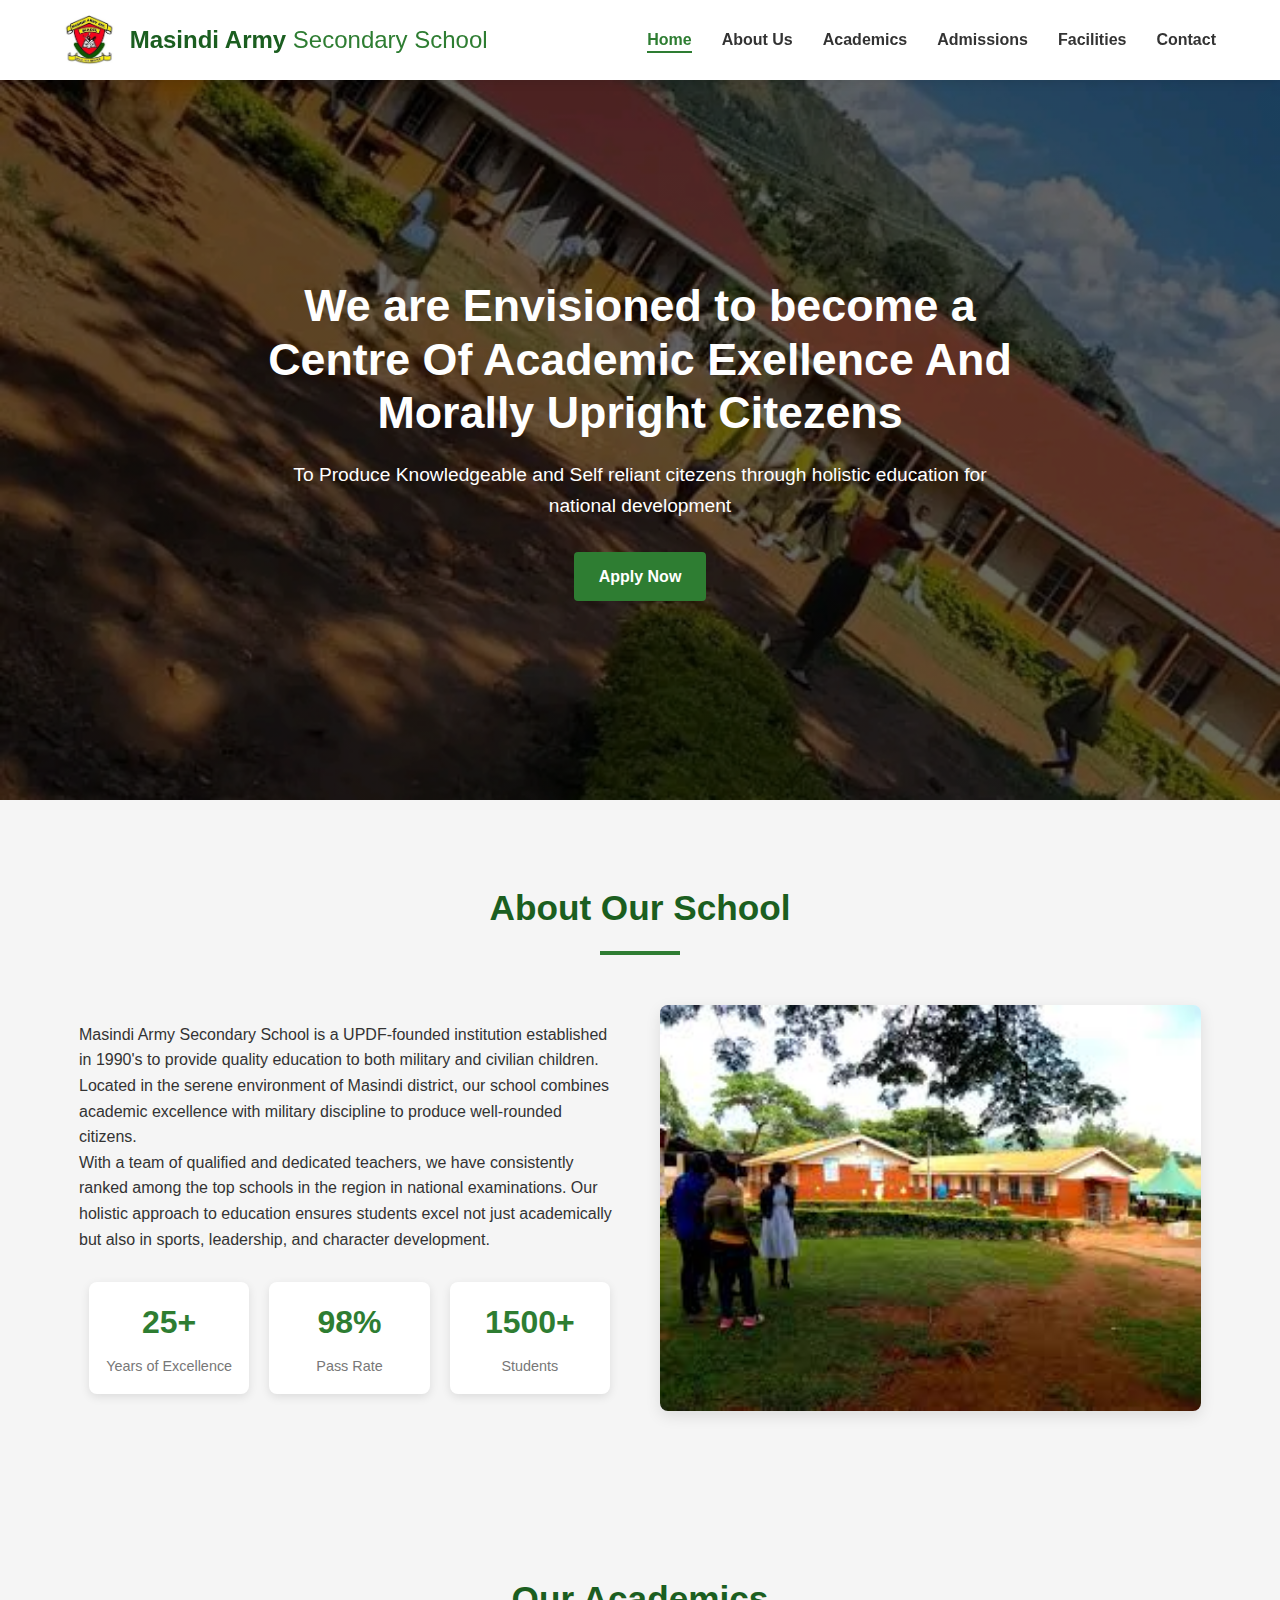
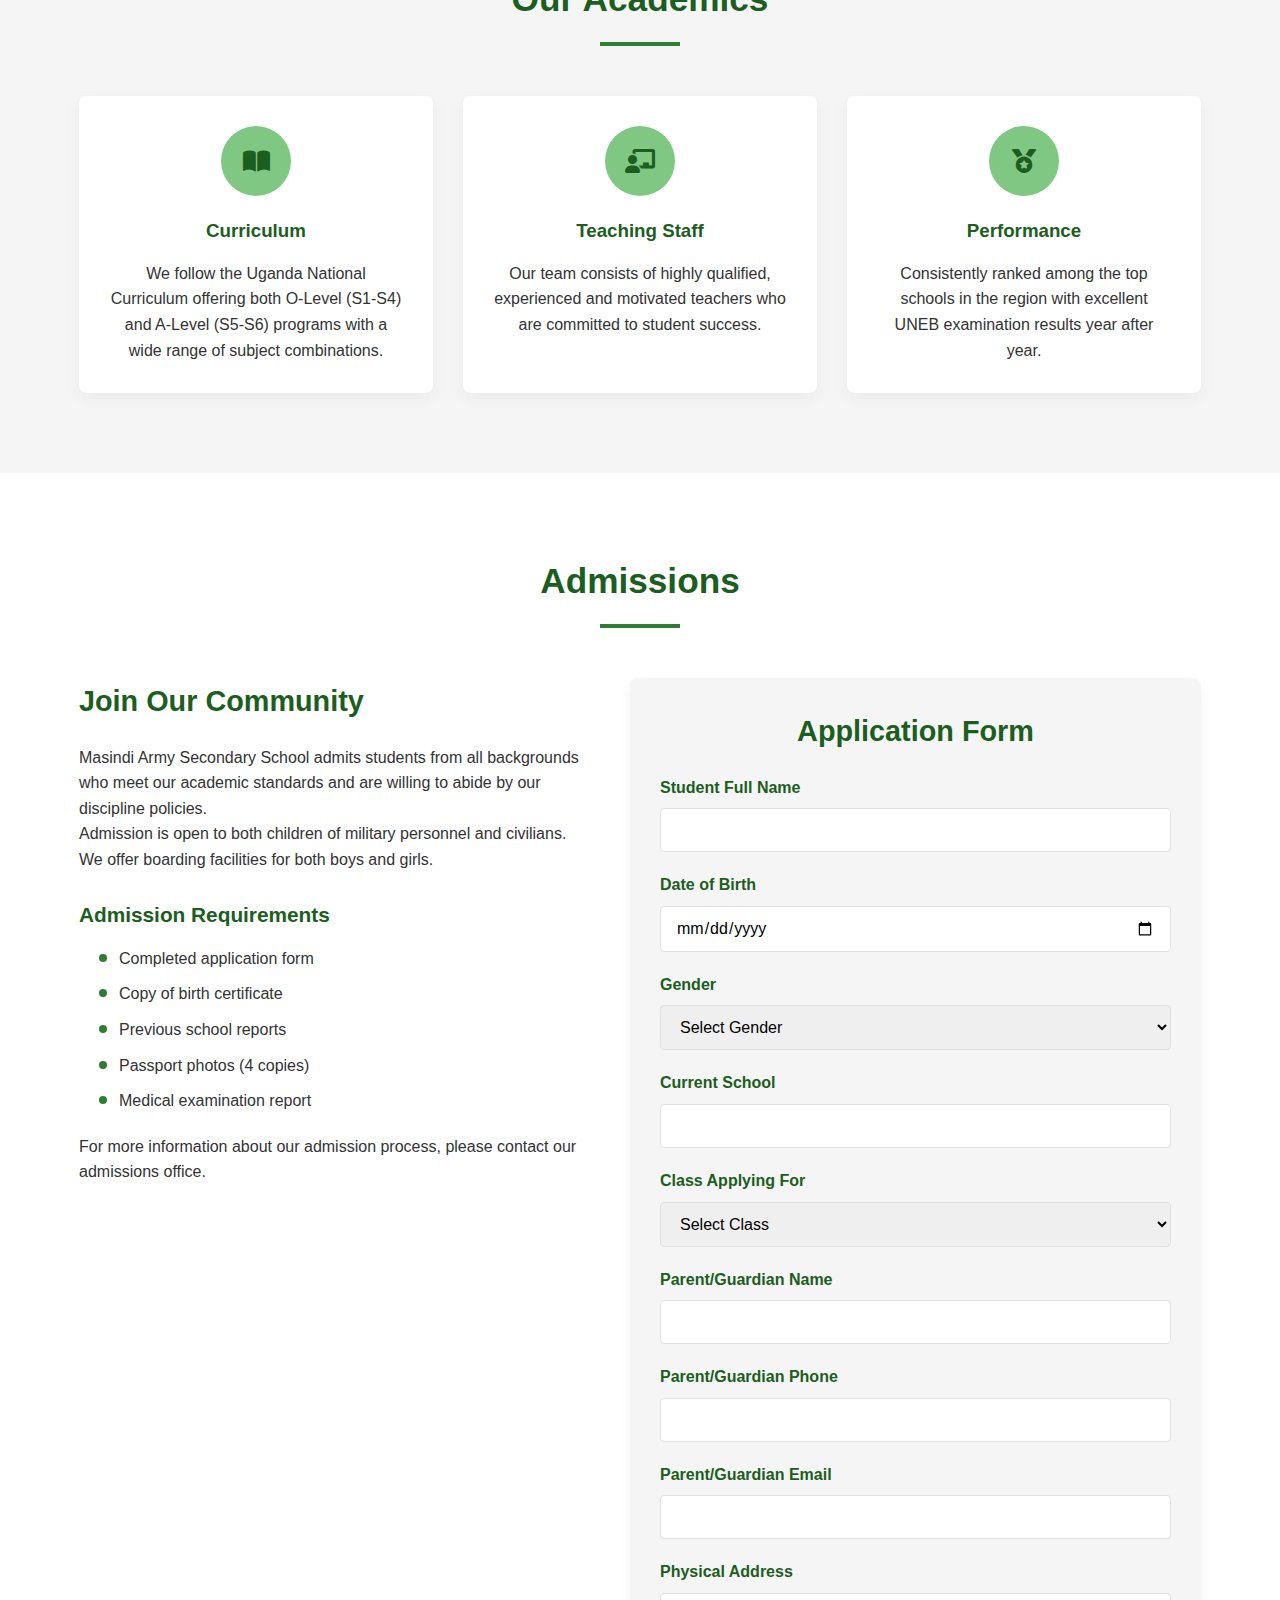
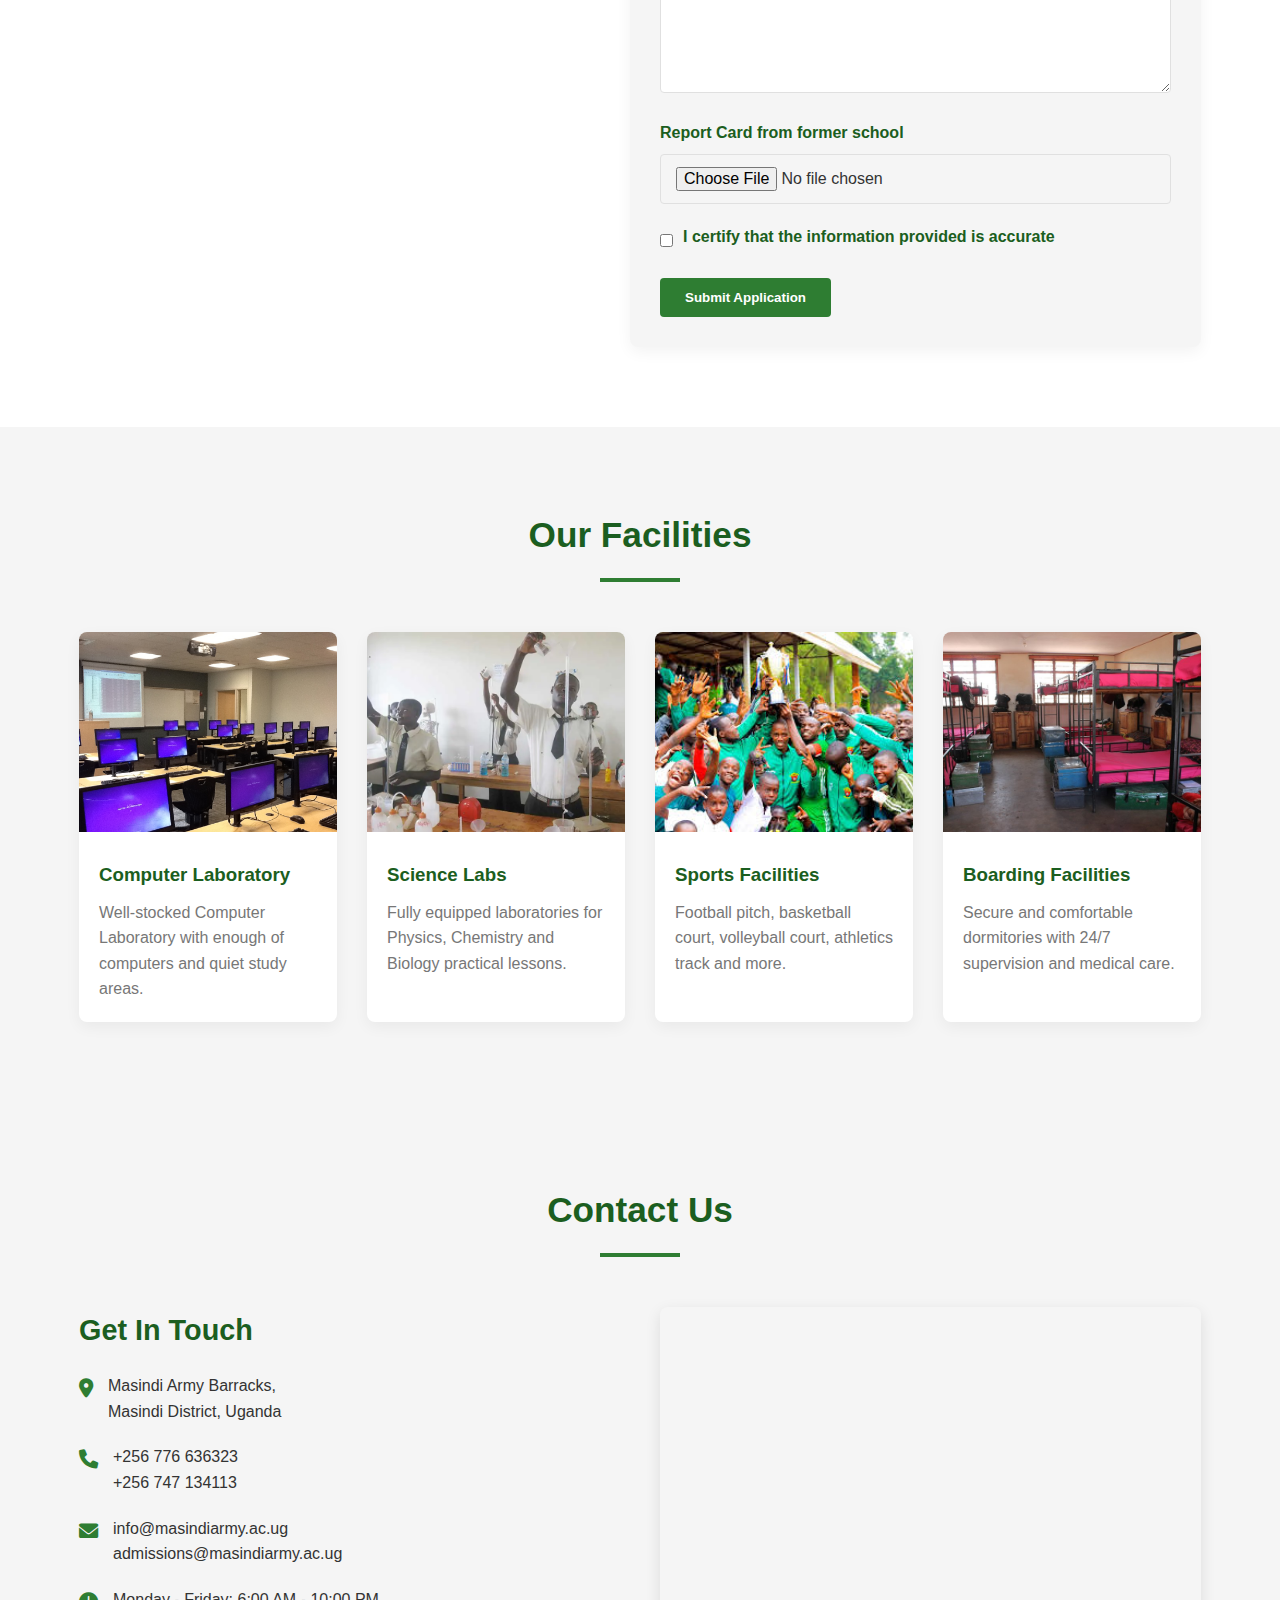
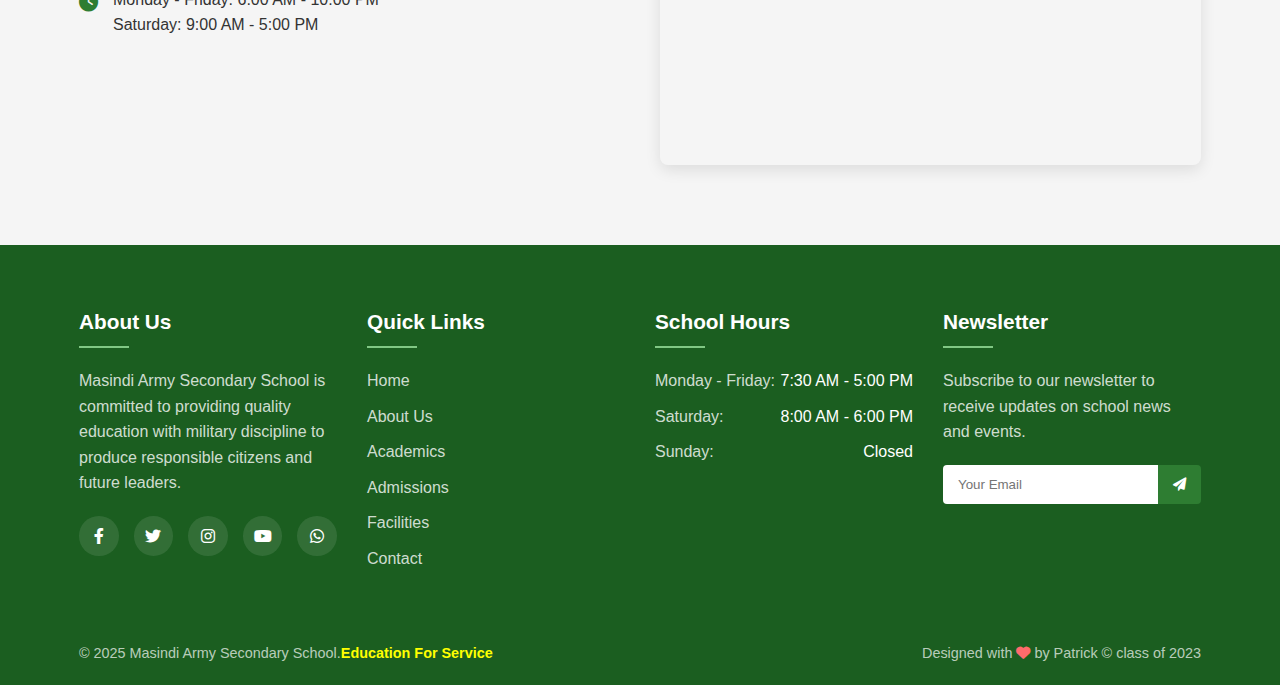
<file: index.html>
<!DOCTYPE html>
<html lang="en">
<head>
    <meta charset="UTF-8">
    <meta name="viewport" content="width=device-width, initial-scale=1.0">
    <title>Masindi Army Secondary School</title>
    <link rel="stylesheet" href="style.css">
    <link rel="stylesheet" href="https://cdnjs.cloudflare.com/ajax/libs/font-awesome/6.0.0-beta3/css/all.min.css">
<link rel="icon" type="image" href="logo.jpg">
</head>
<body>
    
        <nav>
            <div class="container">
                <div class="logo">
                    <img src="images/logo.jpg" alt="Masindi Army Secondary School Logo">
                    <h1>Masindi Army <span>Secondary School</span></h1>
                </div>
                <div class="menu-toggle" id="mobile-menu">                  
<span class="bar"></span>
<span class="bar"></span>                 
<span class="bar"></span>
  </div>
                <ul class="nav-list">
                    <li><a href="#" class="active">Home</a></li>
                    <li><a href="#about">About Us</a></li>
                    <li><a href="#academics">Academics</a></li>
                    <li><a href="#admissions">Admissions</a></li>
                    <li><a href="#facilities">Facilities</a></li>
                    <li><a href="#contact">Contact</a></li>
                </ul>
            </div>
        </nav>
    </header>

    <section class="hero">
        <div class="hero-content">
            <h2>We are Envisioned to become a Centre Of Academic Exellence And Morally Upright Citezens </h2>
            <p>To Produce Knowledgeable and Self reliant citezens through holistic education for national development</p>
            <a href="#admissions" class="btn">Apply Now</a>
        </div>
    </section>

    <section id="about" class="section about">
        <div class="container">
            <h2 class="section-title">About Our School</h2>
            <div class="about-content">
                <div class="about-text">
                    <p>Masindi Army Secondary School is a UPDF-founded institution established in 1990's to provide quality education to both military and civilian children. Located in the serene environment of Masindi district, our school combines academic excellence with military discipline to produce well-rounded citizens.</p>
                    <p>With a team of qualified and dedicated teachers, we have consistently ranked among the top schools in the region in national examinations. Our holistic approach to education ensures students excel not just academically but also in sports, leadership, and character development.</p>
                    <div class="stats">
                        <div class="stat-item">
                            <span class="number">25+</span>
                            <span class="label">Years of Excellence</span>
                        </div>
                        <div class="stat-item">
                            <span class="number">98%</span>
                            <span class="label">Pass Rate</span>
                        </div>
                        <div class="stat-item">
                            <span class="number">1500+</span>
                            <span class="label">Students</span>
                        </div>
                    </div>
                </div>
                <div class="about-image">
                    <img src="images/admin block.jpeg" alt="Masindi Army Secondary School Building">
                </div>
            </div>
        </div>
    </section>

    <section id="academics" class="section academics">
        <div class="container">
            <h2 class="section-title">Our Academics</h2>
            <div class="academics-grid">
                <div class="academic-card">
                    <div class="icon">
                        <i class="fas fa-book-open"></i>
                    </div>
                    <h3>Curriculum</h3>
                    <p>We follow the Uganda National Curriculum offering both O-Level (S1-S4) and A-Level (S5-S6) programs with a wide range of subject combinations.</p>
                </div>
                <div class="academic-card">
                    <div class="icon">
                        <i class="fas fa-chalkboard-teacher"></i>
                    </div>
                    <h3>Teaching Staff</h3>
                    <p>Our team consists of highly qualified, experienced and motivated teachers who are committed to student success.</p>
                </div>
                <div class="academic-card">
                    <div class="icon">
                        <i class="fas fa-medal"></i>
                    </div>
                    <h3>Performance</h3>
                    <p>Consistently ranked among the top schools in the region with excellent UNEB examination results year after year.</p>
                </div>
            </div>
        </div>
    </section>

    <section id="admissions" class="section admissions">
        <div class="container">
            <h2 class="section-title">Admissions</h2>
            <div class="admissions-content">
                <div class="admissions-info">
                    <h3>Join Our Community</h3>
                    <p>Masindi Army Secondary School admits students from all backgrounds who meet our academic standards and are willing to abide by our discipline policies.</p>
                    <p>Admission is open to both children of military personnel and civilians. We offer boarding facilities for both boys and girls.</p>
                    <h4>Admission Requirements</h4>
                    <ul>
                        <li>Completed application form</li>
                        <li>Copy of birth certificate</li>
                        <li>Previous school reports</li>
                        <li>Passport photos (4 copies)</li>
                        <li>Medical examination report</li>
                    </ul>
                    <p>For more information about our admission process, please contact our admissions office.</p>
                </div>
                <div class="application-form">
                    <h3>Application Form</h3>
                    <form id="student-application">
                        <div class="form-group">
                            <label for="student-name">Student Full Name</label>
                            <input type="text" id="student-name" name="student-name" required>
                        </div>
                        <div class="form-group">
                            <label for="dob">Date of Birth</label>
                            <input type="date" id="dob" name="dob" required>
                        </div>
                        <div class="form-group">
                            <label for="gender">Gender</label>
                            <select id="gender" name="gender" required>
                                <option value="">Select Gender</option>
                                <option value="male">Male</option>
                                <option value="female">Female</option>
                            </select>
                        </div>
                        <div class="form-group">
                            <label for="current-school">Current School</label>
                            <input type="text" id="current-school" name="current-school" required>
                        </div>
                        <div class="form-group">
                            <label for="class-applying">Class Applying For</label>
                            <select id="class-applying" name="class-applying" required>
                                <option value="">Select Class</option>
                                <option value="s1">Senior 1</option>
                                <option value="s2">Senior 2</option>
                                <option value="s3">Senior 3</option>
                                <option value="s4">Senior 4</option>
                                <option value="s5">Senior 5</option>
                                <option value="s6">Senior 6</option>
                            </select>
                        </div>
                        <div class="form-group">
                            <label for="parent-name">Parent/Guardian Name</label>
                            <input type="text" id="parent-name" name="parent-name" required>
                        </div>
                        <div class="form-group">
                            <label for="parent-phone">Parent/Guardian Phone</label>
                            <input type="tel" id="parent-phone" name="parent-phone" required>
                        </div>
                        <div class="form-group">
                            <label for="parent-email">Parent/Guardian Email</label>
                            <input type="email" id="parent-email" name="parent-email">
                        </div>
                        <div class="form-group">
                            <label for="address">Physical Address</label>
                            <textarea id="address" name="address" rows="3" required></textarea>
                        </div>
<div class="form-group">
  <label>Report Card from former school</label>
  <input type="file" accept=".pdf,.doc,.docx,.JPEG,.PNG,.WebP.,.TIFF" required>
</div>
                        <div class="form-group checkbox">
                            <input type="checkbox" id="agree" name="agree" required>
                            <label for="agree">I certify that the information provided is accurate</label>
                        </div>
                        <button type="submit" class="btn">Submit Application</button>
                    </form>
                </div>
            </div>
        </div>
    </section>

    <section id="facilities" class="section facilities">
        <div class="container">
            <h2 class="section-title">Our Facilities</h2>
            <div class="facilities-grid">
                <div class="facility-card">
                    <img src="images/computer lab.jpeg" alt="School Library">
                    <h3>Computer Laboratory</h3>
                    <p>Well-stocked Computer Laboratory with enough of computers and quiet study areas.</p>
                </div>
                <div class="facility-card">
                    <img src="images/laboratory.webp" alt="Science Laboratory">
                    <h3>Science Labs</h3>
                    <p>Fully equipped laboratories for Physics, Chemistry and Biology practical lessons.</p>
                </div>
                <div class="facility-card">
                    <img src="images/sports.jpg" alt="Sports Facilities">
                    <h3>Sports Facilities</h3>
                    <p>Football pitch, basketball court, volleyball court, athletics track and more.</p>
                </div>
                <div class="facility-card">
                    <img src="images/dormetry.jpg" alt="Dormitories">
                    <h3>Boarding Facilities</h3>
                    <p>Secure and comfortable dormitories with 24/7 supervision and medical care.</p>
                </div>
            </div>
        </div>
    </section>

    <section id="contact" class="section contact">
        <div class="container">
            <h2 class="section-title">Contact Us</h2>
            <div class="contact-content">
                <div class="contact-info">
                    <h3>Get In Touch</h3>
                    <div class="contact-item">
                        <i class="fas fa-map-marker-alt"></i>
                        <p>Masindi Army Barracks,<br>Masindi District, Uganda</p>
                    </div>
                    <div class="contact-item">
                        <i class="fas fa-phone"></i>
                        <p>+256 776 636323<br>+256 747 134113</p>
                    </div>
                    <div class="contact-item">
                        <i class="fas fa-envelope"></i>
                        <p>info@masindiarmy.ac.ug<br>admissions@masindiarmy.ac.ug</p>
                    </div>
                    <div class="contact-item">
                        <i class="fas fa-clock"></i>
                        <p>Monday - Friday: 6:00 AM - 10:00 PM<br>Saturday: 9:00 AM - 5:00 PM</p>
                    </div>
                </div>
                <div class="contact-map">
                    <iframe src="https://www.google.com/maps/embed?pb=!1m18!1m12!1m3!1d3989.647585873735!2d31.71500031475395!3d1.6741982987294806!2m3!1f0!2f0!3f0!3m2!1i1024!2i768!4f13.1!3m3!1m2!1s0x1771cf3d8a1a2a5d%3A0x5a7c5d7b8e5d5b8e!2sMasindi%20Army%20Secondary%20School!5e0!3m2!1sen!2sug!4v1620000000000!5m2!1sen!2sug" width="100%" height="450" style="border:0;" allowfullscreen="" loading="lazy"></iframe>
                </div>
            </div>
        </div>
    </section>

    <footer>
        <div class="container">
            <div class="footer-grid">
                <div class="footer-col">
                    <h3>About Us</h3>
                    <p>Masindi Army Secondary School is committed to providing quality education with military discipline to produce responsible citizens and future leaders.</p>
                    <div class="footer-social">
                        <a href="https://facebook.com/masindiarmyss"><i class="fab fa-facebook-f"></i></a>
                        <a href="#"><i class="fab fa-twitter"></i></a>
                        <a href="#"><i class="fab fa-instagram"></i></a>
                        <a href="#"><i class="fab fa-youtube"></i></a>
                        <a href="https://wa.link/n4mncv"><i class="fab fa-whatsapp"></i></a>
                    </div>
                </div>
                <div class="footer-col">
                    <h3>Quick Links</h3>
                    <ul>
                        <li><a href="#">Home</a></li>
                        <li><a href="#about">About Us</a></li>
                        <li><a href="#academics">Academics</a></li>
                        <li><a href="#admissions">Admissions</a></li>
                        <li><a href="#facilities">Facilities</a></li>
                        <li><a href="#contact">Contact</a></li>
                    </ul>
                </div>
                <div class="footer-col">
                    <h3>School Hours</h3>
                    <ul class="hours">
                        <li>Monday - Friday: <span>7:30 AM - 5:00 PM</span></li>
                        <li>Saturday: <span>8:00 AM - 6:00 PM</span></li>
                        <li>Sunday: <span>Closed</span></li>
                    </ul>
                </div>
                <div class="footer-col">
                    <h3>Newsletter</h3>
                    <p>Subscribe to our newsletter to receive updates on school news and events.</p>
                    <form class="newsletter-form">
                        <input type="email" placeholder="Your Email" required>
                        <button type="submit"><i class="fas fa-paper-plane"></i></button>
                    </form>
                </div>
            </div>
        </div>
        <div class="copyright">
            <div class="container">
                <p>&copy; 2025 Masindi Army Secondary School.<span>Education For Service</span></p>
                <p>Designed with <i class="fas fa-heart"></i> by Patrick &copy; class of 2023</p>
            </div>
        </div>
    </footer>

    <script>
        // Mobile menu toggle
        document.getElementById('mobile-menu').addEventListener('click', function() {
            document.querySelector('.nav-list').classList.toggle('active');
        });

        // Smooth scrolling for anchor links
        document.querySelectorAll('a[href^="#"]').forEach(anchor => {
            anchor.addEventListener('click', function (e) {
                e.preventDefault();
                document.querySelector(this.getAttribute('href')).scrollIntoView({
                    behavior: 'smooth'
                });
            });
        });

        // Form submission
        document.getElementById('student-application').addEventListener('submit', function(e) {
            e.preventDefault();
            alert('Thank you for your application! We will contact you soon.');
            this.reset();
        });
    </script>
<script>

		var sidemenu = document.getElementById("sidemenu")

		function openmenu(){
			sidemenu.style.right = "0";
		}
		function closemenu(){
			sidemenu.style.right = "-200px";
		}

	</script>

</body>
</html>
</file>
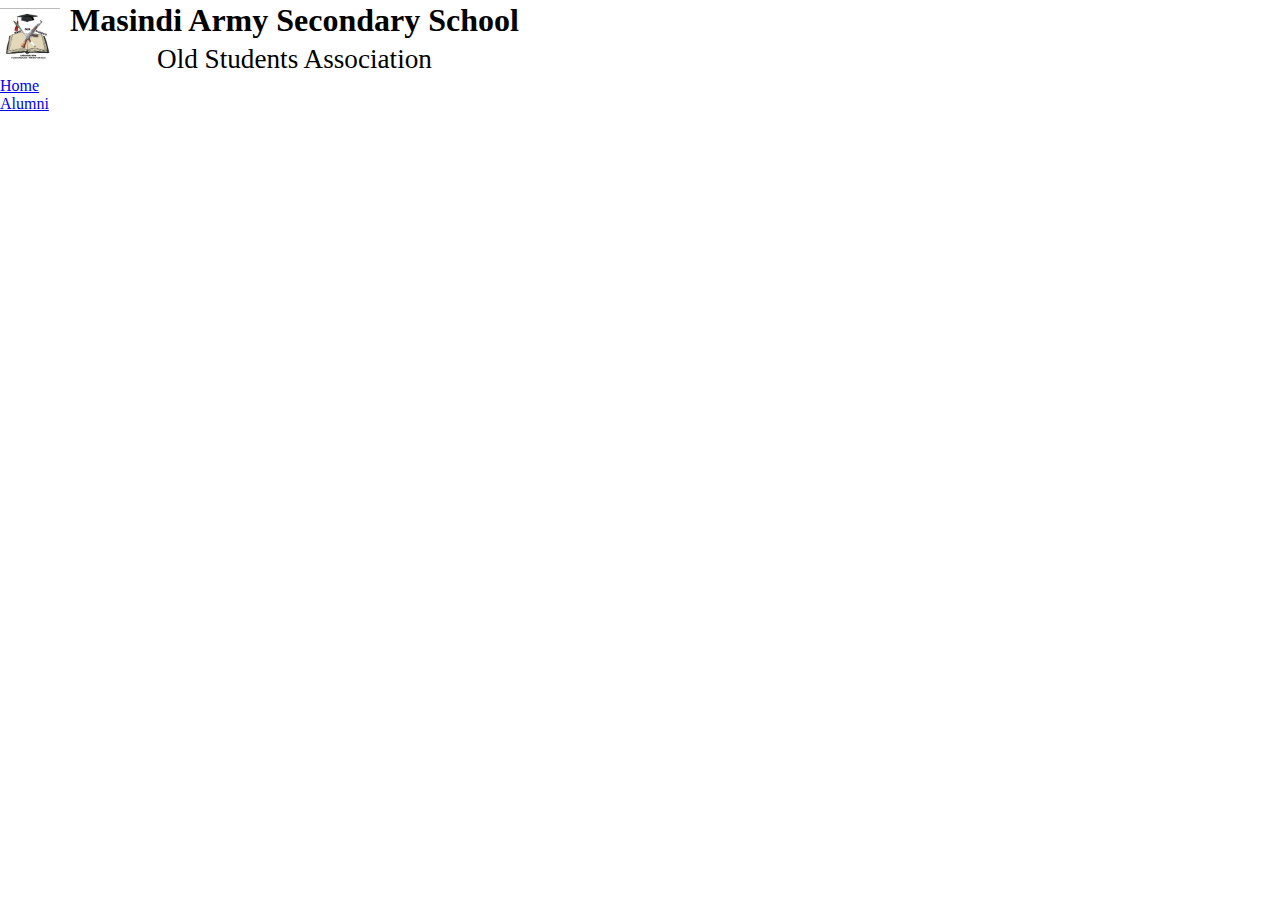
<file: alumni.html>
<!DOCTYPE html>
<html lang="en">
<head>
    <meta charset="UTF-8">
    <meta name="viewport" content="width=device-width, initial-scale=1.0">
    <title>Masindi Army SS – Old Students Association</title>

    <link rel="icon" type="image" href="images/massosa.jpg">

    <!-- FontAwesome -->
    <link rel="stylesheet" href="https://cdnjs.cloudflare.com/ajax/libs/font-awesome/6.0.0-beta3/css/all.min.css">

    <style>
        /* Basic reset */
        * {
            box-sizing: border-box;
            margin: 0;
            padding: 0;
        }

        /* NAV LOGO & HEADING */
        .logo {
            display: flex;
            align-items: center;
            gap: 10px;
        }

        .logo img {
            width: 60px;
            height: auto;
        }

        /* Responsive MASSOSA heading */
        .h1-massosa {
            font-size: clamp(1.1rem, 4vw, 2rem);
            line-height: 1.3;
            text-align: center;
            word-wrap: break-word;
        }

        .h1-massosa span {
            display: block;
            font-size: 0.85em;
            font-weight: normal;
        }

        /* Mobile adjustments */
        @media (max-width: 600px) {
            .logo {
                flex-direction: column;
                text-align: center;
            }
        }
    </style>
</head>

<body>

    <!-- NAVIGATION BAR -->
    <nav>
        <div class="container">
            <div class="logo">
                <img src="images/massosa.jpg" alt="School Logo">
                <h1 class="h1-massosa">
                    Masindi Army Secondary School
                    <span>Old Students Association</span>
                </h1>
            </div>

            <div class="menu-toggle" id="mobile-menu">
                <span class="bar"></span>
                <span class="bar"></span>
                <span class="bar"></span>
            </div>

            <ul class="nav-list">
                <li><a href="index.htmlf" class="active">Home</a></li>
                <li><a href="alumni.html" class="active">Alumni</a></li>
            </ul>
        </div>
    </nav>

    <script>
        document.getElementById('mobile-menu').addEventListener('click', function() {
            document.querySelector('.nav-list').classList.toggle('active');
        });
    </script>

</body>
</html>
</file>
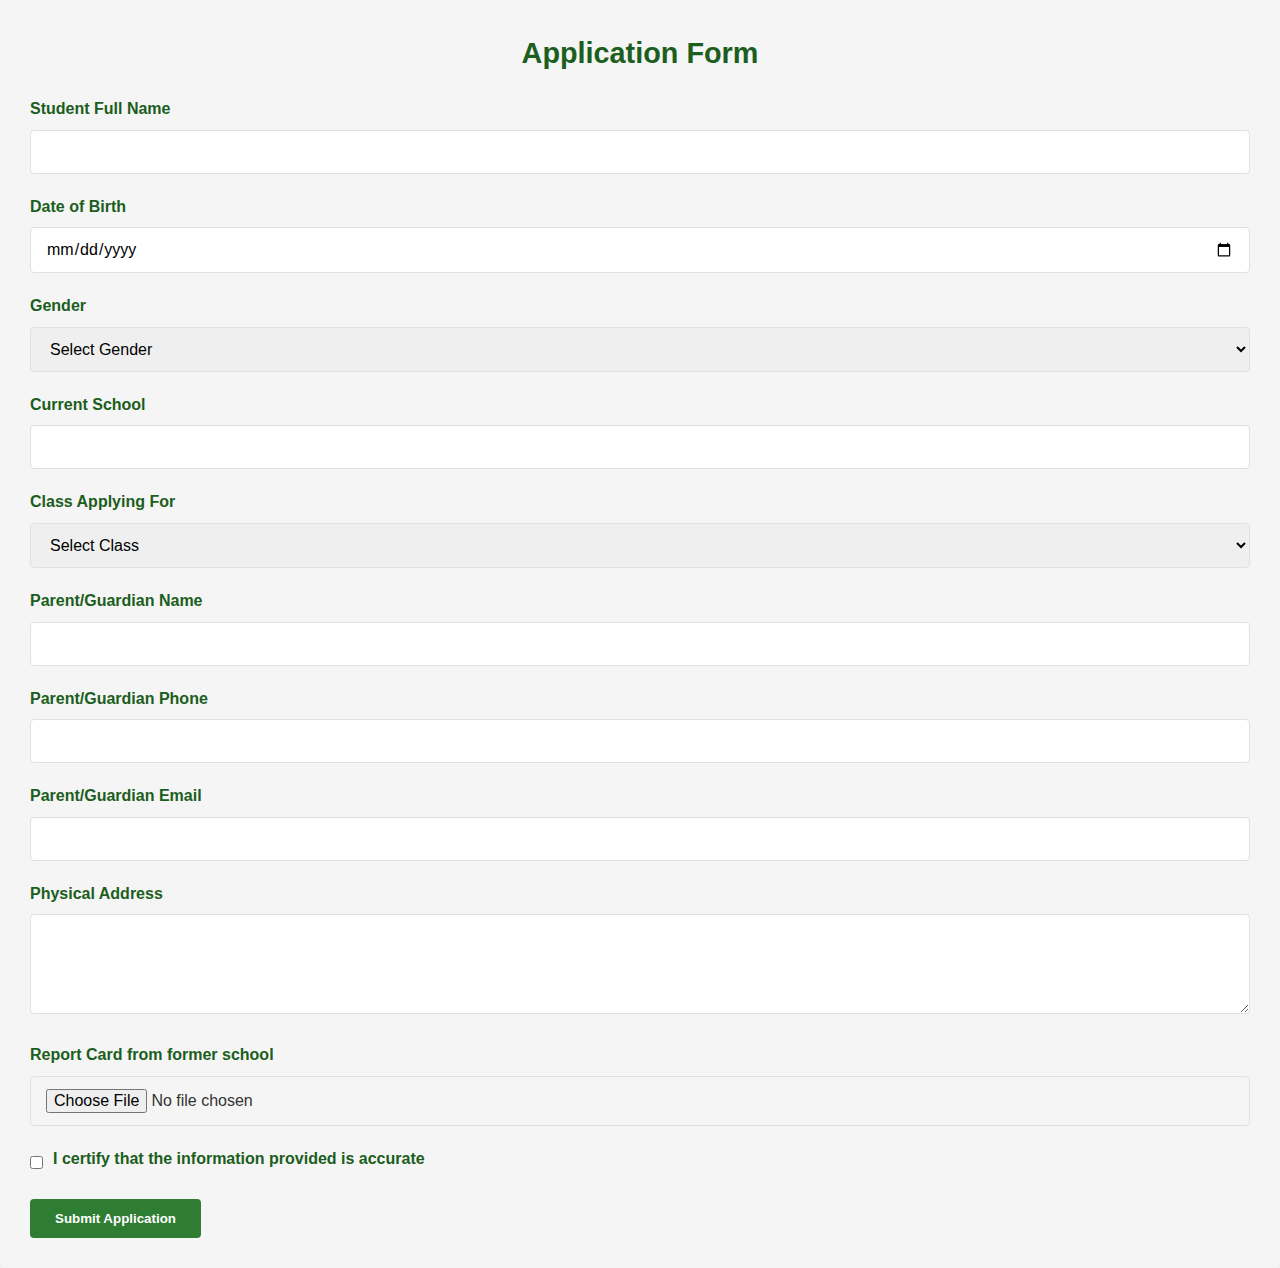
<file: Application_form.html>
<!DOCTYPE html>
<html lang="en">
<head>
    <meta charset="UTF-8">
    <meta name="viewport" content="width=device-width, initial-scale=1.0">
    <title>Application Form</title>
    <link rel="stylesheet" href="style.css">
      <link rel="icon" type="image" href="images/logo.jpg">
</head>
<body>  
     <form action="Application_form.php" method="POST">
              <div class="application-form">
                    <h3>Application Form</h3>
                        <div class="form-group">
                            <label for="student-name">Student Full Name</label>
                            <input type="text" name="Student_Full_Name" required>
                        </div>
                        <div class="form-group">
                            <label for="dob">Date of Birth</label>
                            <input type="date"  name="Date_of_Birth" required>
                        </div>
                        <div class="form-group">
                            <label for="gender">Gender</label>
                            <select  name="Gender" required>
                                <option value="">Select Gender</option>
                                <option value="male">Male</option>
                                <option value="female">Female</option>
                            </select>
                        </div>
                        <div class="form-group">
                            <label for="current-school">Current School</label>
                            <input type="text"  name="Current_School" required>
                        </div>
                        <div class="form-group">
                            <label for="class-applying">Class Applying For</label>
                            <select  name="Class_Applying_For" required>
                                <option value="">Select Class</option>
                                <option value="s1">Senior 1</option>
                                <option value="s2">Senior 2</option>
                                <option value="s3">Senior 3</option>
                                <option value="s4">Senior 4</option>
                                <option value="s5">Senior 5</option>
                                <option value="s6">Senior 6</option>
                            </select>
                        </div>
                        <div class="form-group">
                            <label for="parent-name">Parent/Guardian Name</label>
                            <input type="text" name="Parent_Guardian_Name" required>
                        </div>
                        <div class="form-group">
                            <label for="parent-phone">Parent/Guardian Phone</label>
                            <input type="tel"  name="Parent_Guardian_Phone" required>
                        </div>
                        <div class="form-group">
                            <label for="parent-email">Parent/Guardian Email</label>
                            <input type="email"  name="Parent_Guardian_Email">
                        </div>
                        <div class="form-group">
                            <label for="address">Physical Address</label>
                            <textarea  name="Physical_Address" rows="3" required></textarea>
                        </div>
                        <div class="form-group">
                        <label>Report Card from former school</label>
                         <input type="file" accept=".pdf,.doc,.docx,.JPEG,.PNG,.WebP.,.TIFF,.jpg" required name="Report_Card_from_former_school">
                        </div>
                        <div class="form-group checkbox">
                            <input type="checkbox" name="Agree" required>
                            <label for="agree">I certify that the information provided is accurate</label>
                        </div>
                        <input type="submit" class="btn" value="Submit Application" name="submit">
                </div>
    </form>
</body>
</html>
</file>
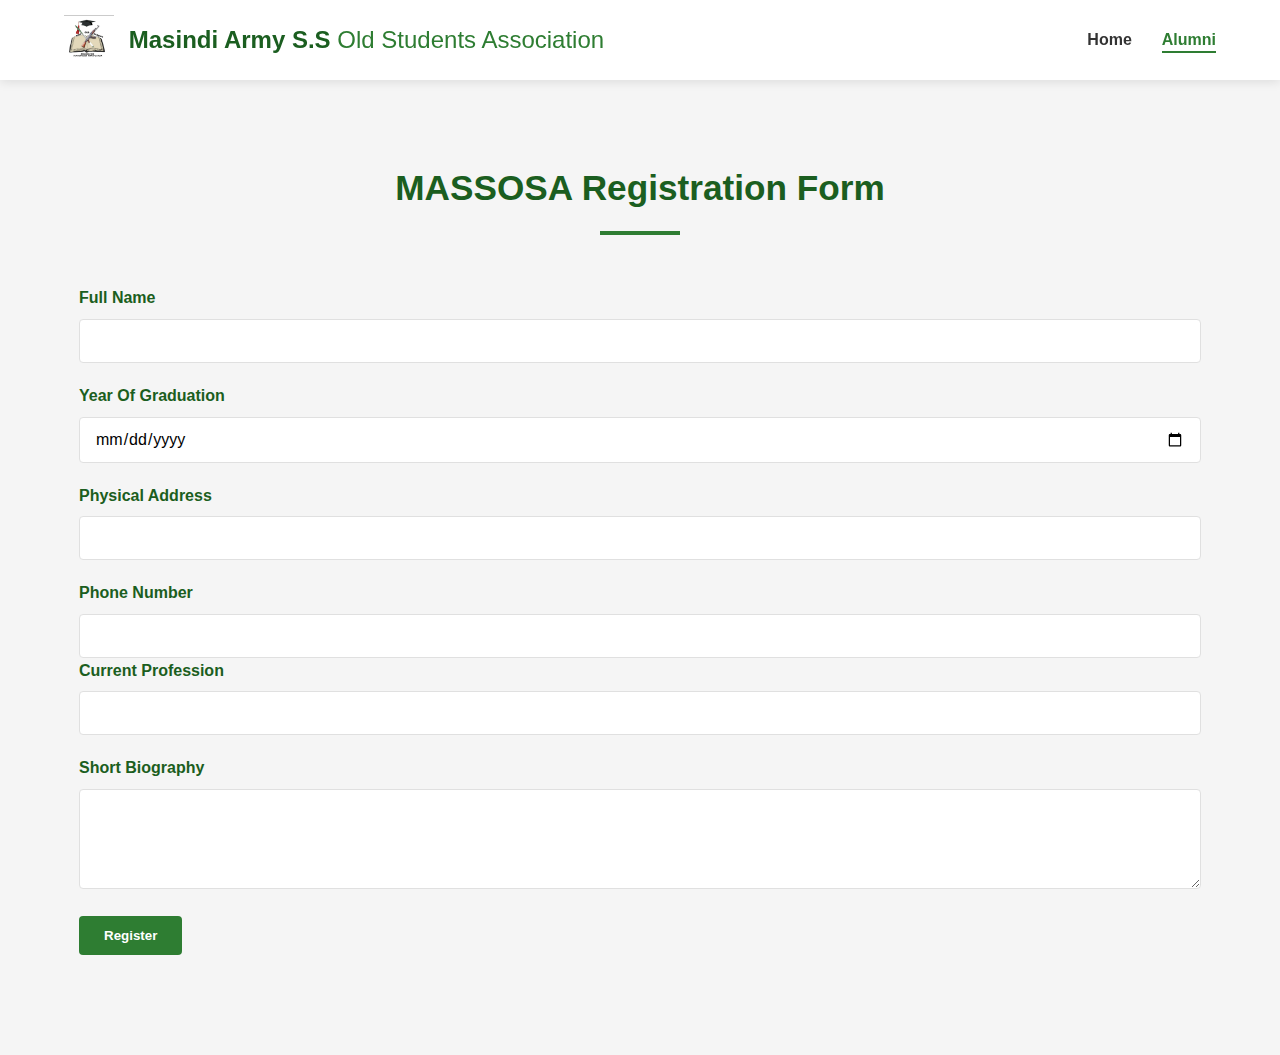
<file: register_alumni.html>
<!DOCTYPE html>
<html lang="en">
<head>
    <meta charset="UTF-8">
    <meta name="viewport" content="width=device-width, initial-scale=1.0">
    <title>Alumni Registration – Masindi Army SS</title>
    <link rel="stylesheet" href="style.css">
    <link rel="icon" type="image" href="images/massosa.jpg">
    <link rel="stylesheet" href="https://cdnjs.cloudflare.com/ajax/libs/font-awesome/6.0.0-beta3/css/all.min.css">
</head>
<body>

    <nav>
        <div class="container">
            <div class="logo">
                <img src="images/massosa.jpg" alt="School Logo">
                <h1>Masindi Army S.S<span> Old Students Association </span></h1>
            </div>

            <ul class="nav-list">
                <li><a href="alumni.html">Home</a></li>
                <li><a href="alumni.html" class="active">Alumni</a></li>
            </ul>
        </div>
    </nav>

    <form action="register_alumni.php" method="POST">
    <section class="section form-section">
        <div class="container">
            <h2 class="section-title">MASSOSA Registration Form</h2>

        
            <div class="form-group">
                            <label for="parent-name">Full Name</label>
                            <input type="text" name="Full_Name" required>
                        </div>
                           <div class="form-group">
                            <label for="parent-name">Year Of Graduation</label>
                            <input type="date" name="Year_Of_Graduation" required>
                        </div>
                <div class="form-group">
                            <label for="address">Physical Address</label>
                            <input type="text" name="Physical_Address" rows="3" required>
                        </div>

                         <div class="form-group">
                            <label for="parent-phone">Phone Number</label>
                            <input type="tel" name="Phone_Number" required>
                    
                 
                           <div class="form-group">
                            <label for="parent-name">Current Profession</label>
                            <input type="text"  name="Current_Profession" required>
                        </div>
                
                         <div class="form-group">
                            <label for="address">Short Biography</label>
                            <textarea name="Short_Biography" rows="3" required></textarea>
                        </div>
                <button type="submit" class="btn" name="submit">Register</button>
            </form>
        </div>
    </section>
    </form>
</body>
</html>
</file>
<file: style.css>
/* Global Styles */
:root {
    --primary-color: #2e7d32;
    --primary-dark: #1b5e20;
    --primary-light: #81c784;
    --secondary-color: #f5f5f5;
    --text-color: #333;
    --light-text: #777;
    --white: #fff;
    --black: #000;
    --gray: #e0e0e0;
    --dark-gray: #757575;
}

* {
    margin: 0;
    padding: 0;
    box-sizing: border-box;
}

body {
    font-family: 'Segoe UI', Tahoma, Geneva, Verdana, sans-serif;
    line-height: 1.6;
    color: var(--text-color);
    background-color: var(--secondary-color);
}

a {
    text-decoration: none;
    color: inherit;
}

ul {
    list-style: none;
}

img {
    max-width: 100%;
    height: auto;
}

.container {
    width: 90%;
    max-width: 1200px;
    margin: 0 auto;
    padding: 0 15px;
}

.btn {
    display: inline-block;
    background-color: var(--primary-color);
    color: var(--white);
    padding: 12px 25px;
    border-radius: 4px;
    font-weight: 600;
    transition: all 0.3s ease;
    border: none;
    cursor: pointer;
}

.btn:hover {
    background-color: var(--primary-dark);
    transform: translateY(-2px);
}

.section {
    padding: 80px 0;
}

.section-title {
    text-align: center;
    margin-bottom: 50px;
    font-size: 2.2rem;
    color: var(--primary-dark);
    position: relative;
}

.section-title::after {
    content: '';
    display: block;
    width: 80px;
    height: 4px;
    background-color: var(--primary-color);
    margin: 15px auto;
}

/* Header Styles */
.top-bar {
    background-color: var(--primary-dark);
    color: var(--white);
    padding: 8px 0;
    font-size: 0.9rem;
}

.top-bar .container {
    display: flex;
    justify-content: space-between;
    align-items: center;
}

.contact-info span {
    margin-right: 20px;
}

.contact-info i {
    margin-right: 5px;
}

.social-icons a {
    color: var(--white);
    margin-left: 15px;
    transition: color 0.3s ease;
}

.social-icons a:hover {
    color: var(--primary-light);
}

nav {
    background-color: var(--white);
    box-shadow: 0 2px 10px rgba(0, 0, 0, 0.1);
    position: sticky;
    top: 0;
    z-index: 1000;
}

nav .container {
    display: flex;
    justify-content: space-between;
    align-items: center;
    padding: 15px 0;
}

.logo {
    display: flex;
    align-items: center;
}

.logo img {
    height: 50px;
    margin-right: 15px;
}

.logo h1 {
    font-size: 1.5rem;
    color: var(--primary-dark);
}

.logo h1 span {
    color: var(--primary-color);
    font-weight: 400;
}

.nav-list {
    display: flex;
}

.nav-list li {
    margin-left: 30px;
}

.nav-list a {
    font-weight: 600;
    color: var(--text-color);
    transition: color 0.3s ease;
    position: relative;
}

.nav-list a:hover,
.nav-list a.active {
    color: var(--primary-color);
}

.nav-list a.active::after {
    content: '';
    position: absolute;
    bottom: -5px;
    left: 0;
    width: 100%;
    height: 2px;
    background-color: var(--primary-color);
}

.menu-toggle {
    display: none;
    cursor: pointer;
    flex-direction: column;
    justify-content: space-between;
    width: 30px;
    height: 21px;
}

.menu-toggle .bar {
    height: 3px;
    width: 100%;
    background-color: var(--primary-dark);
    transition: all 0.3s ease;
}

/* Hero Section */
.hero {
    background: linear-gradient(rgba(0, 0, 0, 0.6), rgba(0, 0, 0, 0.6)), url('images/school  compund.jpg') no-repeat center center/cover;
    height: 80vh;
    display: flex;
    align-items: center;
    text-align: center;
    color: var(--white);
}

.hero-content {
    max-width: 800px;
    margin: 0 auto;
    padding: 0 20px;
}

.hero h2 {
    font-size: 2.8rem;
    margin-bottom: 20px;
    line-height: 1.2;
}

.hero p {
    font-size: 1.2rem;
    margin-bottom: 30px;
}

/* About Section */
.about-content {
    display: flex;
    gap: 40px;
    align-items: center;
}

.about-text {
    flex: 1;
}

.about-image {
    flex: 1;
    border-radius: 8px;
    overflow: hidden;
    box-shadow: 0 5px 15px rgba(0, 0, 0, 0.1);
}

.about-image img {
    width: 100%;
    height: auto;
    display: block;
}

.stats {
    display: flex;
    justify-content: space-between;
    margin-top: 30px;
}

.stat-item {
    text-align: center;
    padding: 15px;
    background-color: var(--white);
    border-radius: 8px;
    box-shadow: 0 3px 10px rgba(0, 0, 0, 0.1);
    flex: 1;
    margin: 0 10px;
}

.stat-item .number {
    display: block;
    font-size: 2rem;
    font-weight: 700;
    color: var(--primary-color);
    margin-bottom: 5px;
}

.stat-item .label {
    font-size: 0.9rem;
    color: var(--light-text);
}

/* Academics Section */
.academics-grid {
    display: grid;
    grid-template-columns: repeat(auto-fit, minmax(300px, 1fr));
    gap: 30px;
}

.academic-card {
    background-color: var(--white);
    padding: 30px;
    border-radius: 8px;
    box-shadow: 0 5px 15px rgba(0, 0, 0, 0.05);
    text-align: center;
    transition: transform 0.3s ease;
}

.academic-card:hover {
    transform: translateY(-10px);
}

.academic-card .icon {
    width: 70px;
    height: 70px;
    background-color: var(--primary-light);
    border-radius: 50%;
    display: flex;
    align-items: center;
    justify-content: center;
    margin: 0 auto 20px;
    color: var(--primary-dark);
    font-size: 1.5rem;
}

.academic-card h3 {
    margin-bottom: 15px;
    color: var(--primary-dark);
}

/* Admissions Section */
.admissions {
    background-color: var(--white);
}

.admissions-content {
    display: flex;
    gap: 40px;
}

.admissions-info {
    flex: 1;
}

.admissions-info h3 {
    font-size: 1.8rem;
    color: var(--primary-dark);
    margin-bottom: 20px;
}

.admissions-info h4 {
    font-size: 1.3rem;
    color: var(--primary-dark);
    margin: 25px 0 15px;
}

.admissions-info ul {
    margin-left: 20px;
    margin-bottom: 20px;
}

.admissions-info ul li {
    margin-bottom: 10px;
    position: relative;
    padding-left: 20px;
}

.admissions-info ul li::before {
    content: '';
    position: absolute;
    left: 0;
    top: 8px;
    width: 8px;
    height: 8px;
    background-color: var(--primary-color);
    border-radius: 50%;
}

.application-form {
    flex: 1;
    background-color: var(--secondary-color);
    padding: 30px;
    border-radius: 8px;
    box-shadow: 0 5px 15px rgba(0, 0, 0, 0.05);
}

.application-form h3 {
    font-size: 1.8rem;
    color: var(--primary-dark);
    margin-bottom: 20px;
    text-align: center;
}

.form-group {
    margin-bottom: 20px;
}

.form-group label {
    display: block;
    margin-bottom: 8px;
    font-weight: 600;
    color: var(--primary-dark);
}

.form-group input,
.form-group select,
.form-group textarea {
    width: 100%;
    padding: 12px 15px;
    border: 1px solid var(--gray);
    border-radius: 4px;
    font-family: inherit;
    font-size: 1rem;
    transition: border-color 0.3s ease;
}

.form-group input:focus,
.form-group select:focus,
.form-group textarea:focus {
    outline: none;
    border-color: var(--primary-color);
}

.form-group textarea {
    resize: vertical;
    min-height: 100px;
}

.checkbox {
    display: flex;
    align-items: center;
}

.checkbox input {
    width: auto;
    margin-right: 10px;
}

/* Facilities Section */
.facilities-grid {
    display: grid;
    grid-template-columns: repeat(auto-fit, minmax(250px, 1fr));
    gap: 30px;
}

.facility-card {
    background-color: var(--white);
    border-radius: 8px;
    overflow: hidden;
    box-shadow: 0 5px 15px rgba(0, 0, 0, 0.05);
    transition: transform 0.3s ease;
}

.facility-card:hover {
    transform: translateY(-10px);
}

.facility-card img {
    width: 100%;
    height: 200px;
    object-fit: cover;
}

.facility-card h3 {
    padding: 20px 20px 10px;
    color: var(--primary-dark);
}

.facility-card p {
    padding: 0 20px 20px;
    color: var(--light-text);
}

/* Contact Section */
.contact-content {
    display: flex;
    gap: 40px;
}

.contact-info {
    flex: 1;
}

.contact-info h3 {
    font-size: 1.8rem;
    color: var(--primary-dark);
    margin-bottom: 20px;
}

.contact-item {
    display: flex;
    margin-bottom: 20px;
}

.contact-item i {
    font-size: 1.2rem;
    color: var(--primary-color);
    margin-right: 15px;
    margin-top: 5px;
}

.contact-map {
    flex: 1;
    border-radius: 8px;
    overflow: hidden;
    box-shadow: 0 5px 15px rgba(0, 0, 0, 0.1);
}

/* Footer */
footer {
    background-color: var(--primary-dark);
    color: var(--white);
    padding: 60px 0 0;
}

.footer-grid {
    display: grid;
    grid-template-columns: repeat(auto-fit, minmax(250px, 1fr));
    gap: 30px;
    margin-bottom: 40px;
}

.footer-col h3 {
    font-size: 1.3rem;
    margin-bottom: 20px;
    position: relative;
    padding-bottom: 10px;
}

.footer-col h3::after {
    content: '';
    position: absolute;
    bottom: 0;
    left: 0;
    width: 50px;
    height: 2px;
    background-color: var(--primary-light);
}

.footer-col p {
    margin-bottom: 20px;
    color: rgba(255, 255, 255, 0.8);
}

.footer-social {
    display: flex;
    gap: 15px;
}

.footer-social a {
    display: flex;
    align-items: center;
    justify-content: center;
    width: 40px;
    height: 40px;
    background-color: rgba(255, 255, 255, 0.1);
    border-radius: 50%;
    transition: all 0.3s ease;
}

.footer-social a:hover {
    background-color: var(--primary-color);
    transform: translateY(-3px);
}

.footer-col ul li {
    margin-bottom: 10px;
}

.footer-col ul li a {
    color: rgba(255, 255, 255, 0.8);
    transition: color 0.3s ease;
}

.footer-col ul li a:hover {
    color: var(--white);
    padding-left: 5px;
}

.hours li {
    display: flex;
    justify-content: space-between;
    margin-bottom: 10px;
    color: rgba(255, 255, 255, 0.8);
}

.hours li span {
    color: var(--white);
}

.newsletter-form {
    display: flex;
    margin-top: 20px;
}

.newsletter-form input {
    flex: 1;
    padding: 12px 15px;
    border: none;
    border-radius: 4px 0 0 4px;
    font-family: inherit;
}

.newsletter-form button {
    background-color: var(--primary-color);
    color: var(--white);
    border: none;
    padding: 0 15px;
    border-radius: 0 4px 4px 0;
    cursor: pointer;
    transition: background-color 0.3s ease;
}

.newsletter-form button:hover {
    background-color: var(--primary-light);
}

.copyright {
    background-color: var(--primary-dark);
    padding: 20px 0;
    text-align: center;
    color: rgba(255, 255, 255, 0.7);
    font-size: 0.9rem;
}

.copyright .container {
    display: flex;
    justify-content: space-between;
    align-items: center;
}

.copyright i {
    color: #ff6b6b;
}

.copyright span{
color: yellow;
font-weight: 900;
}

/* Responsive Styles */
@media (max-width: 992px) {
    .about-content,
    .admissions-content,
    .contact-content {
        flex-direction: column;
    }
    
    .about-image,
    .admissions-info,
    .application-form,
    .contact-info,
    .contact-map {
        width: 100%;
    }
    
    .stats {
        flex-wrap: wrap;
    }
    
    .stat-item {
        flex: 0 0 calc(50% - 20px);
        margin-bottom: 20px;
    }
}

@media (max-width: 768px) {
    .menu-toggle {
        display: flex;
    }
    
    .nav-list {
        position: absolute;
        top: 100%;
        left: 0;
        width: 100%;
        background-color: var(--white);
        flex-direction: column;
        align-items: center;
        padding: 20px 0;
        box-shadow: 0 5px 10px rgba(0, 0, 0, 0.1);
        transform: translateY(-150%);
        transition: transform 0.3s ease;
    }
    
    .nav-list.active {
        transform: translateY(0);
    }
    
    .nav-list li {
        margin: 10px 0;
    }
    
    .hero h2 {
        font-size: 2.2rem;
    }
    
    .hero p {
        font-size: 1rem;
    }
    
    .section {
        padding: 60px 0;
    }
    
    .section-title {
        font-size: 1.8rem;
    }
}

@media (max-width: 576px) {
    .top-bar .container {
        flex-direction: column;
        text-align: center;
    }
    header{
     height: auto;
     padding: 15px;
    }
 
    .contact-info span {
        display: block;
        margin: 5px 0;
    }
    
    .social-icons {
        margin-top: 10px;
    }
    
    .hero {
        height: 70vh;
    }
    
    .hero h2 {
        font-size: 1.8rem;
    }
    
    .stat-item {
        flex: 0 0 100%;
    }
    
    .copyright .container {
        flex-direction: column;
    }
    
    .copyright p {
        margin-bottom: 10px;
    }
}

/* register as massosa */
</file>
